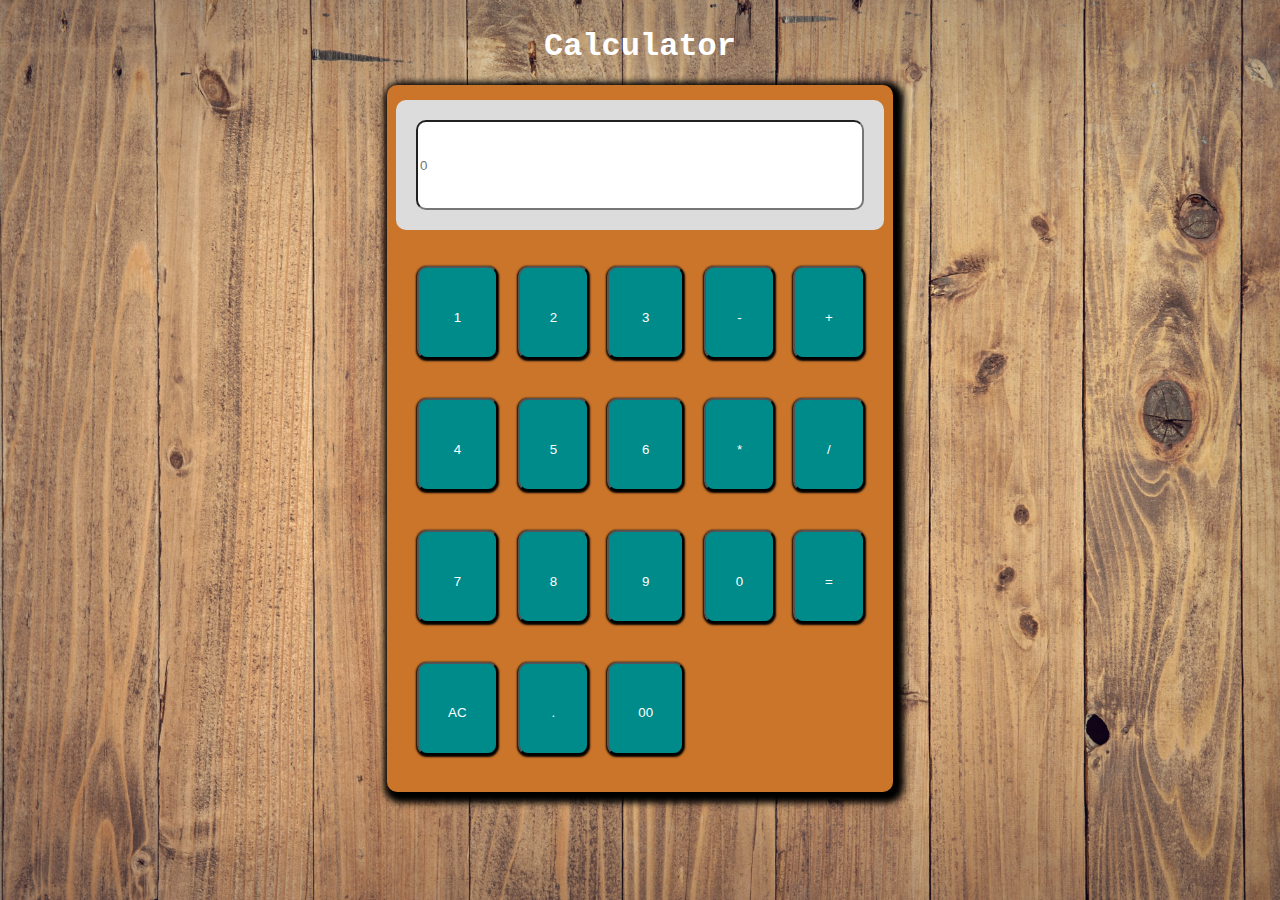
<file: index.html>
<html lang="en">
<head>
    <meta charset="UTF-8">
    <meta name="viewport" content="width=device-width, initial-scale=1.0">
    <link rel="stylesheet" href="index1.css">
    <title>Document</title>
</head>
<body>
                <h1> Calculator</h1>
                <div class="container">
                    <div class="result ">
                        <input type="text" class="screen"  id="digit" value="" placeholder="0">

                         </div>
                         <div class="keys">

                            <div class="grid">
                                
                                    <button class="item" type="button" value="1" onclick="dis('1')">1</button>
                                    <button class="item"  type="button" value="2" onclick="dis('2')">2</button>
                                    <button class="item" type="button"  value="3" onclick="dis('3')">3</button>
                                    <button class="item" type="button"  value="-" onclick="dis('-')">-</button>
                                    <button class="item" type="button"  value="+" onclick="dis('+')">+</button>
                                    <button class="item" type="button"  value="4" onclick="dis('4')">4</button>
                                    <button class="item" type="button"  value="5" onclick="dis('5')">5</button>
                                    <button class="item" type="button"  value="6" onclick="dis('6')">6</button>
                                    <button class="item" type="button"  value="*" onclick="dis('*')">*</button>
                                    <button class="item" type="button"  value="/" onclick="dis('/')">/</button>
                                    <button class="item" type="button"  value="7" onclick="dis('7')">7</button>
                                    <button class="item" type="button"  value="8" onclick="dis('8')">8</button>
                                    <button class="item" type="button"  value="9" onclick="dis('9')">9</button>
                                    <button class="item" type="button"  value="0" onclick="dis('0')">0</button>
                                    <button class="item" type="button"  value="=" onclick="result()">=</button>
                                    <button class="item" type="button"  value="AC" onclick="clr()">AC</button>
                                    <button class="item" type="button"  value="." onclick="dis('.')">.</button>
                                    <button class="item" type="button"  value="00" onclick="dis('00')">00</button>




                                   

                                

                            </div>


                         </div>


                </div>
                <script>
                    //function for displaying values------
                    function dis(val)
                    {
                    document.getElementById("digit").value+=val
                     }
                    //function for   result----
                    function result()
                    {
                    var x = document.getElementById("digit").value
                    var y = eval(x) // function in javascript arithmetic operation
                    document.getElementById("digit").value = y
                    }
                    //function for  display clear
                    function clr()
                    {
                    document.getElementById("digit").value =""
                    }
                    </script>
                     <!------javascript end------------->
                    
    
</body>
</html>
</file>
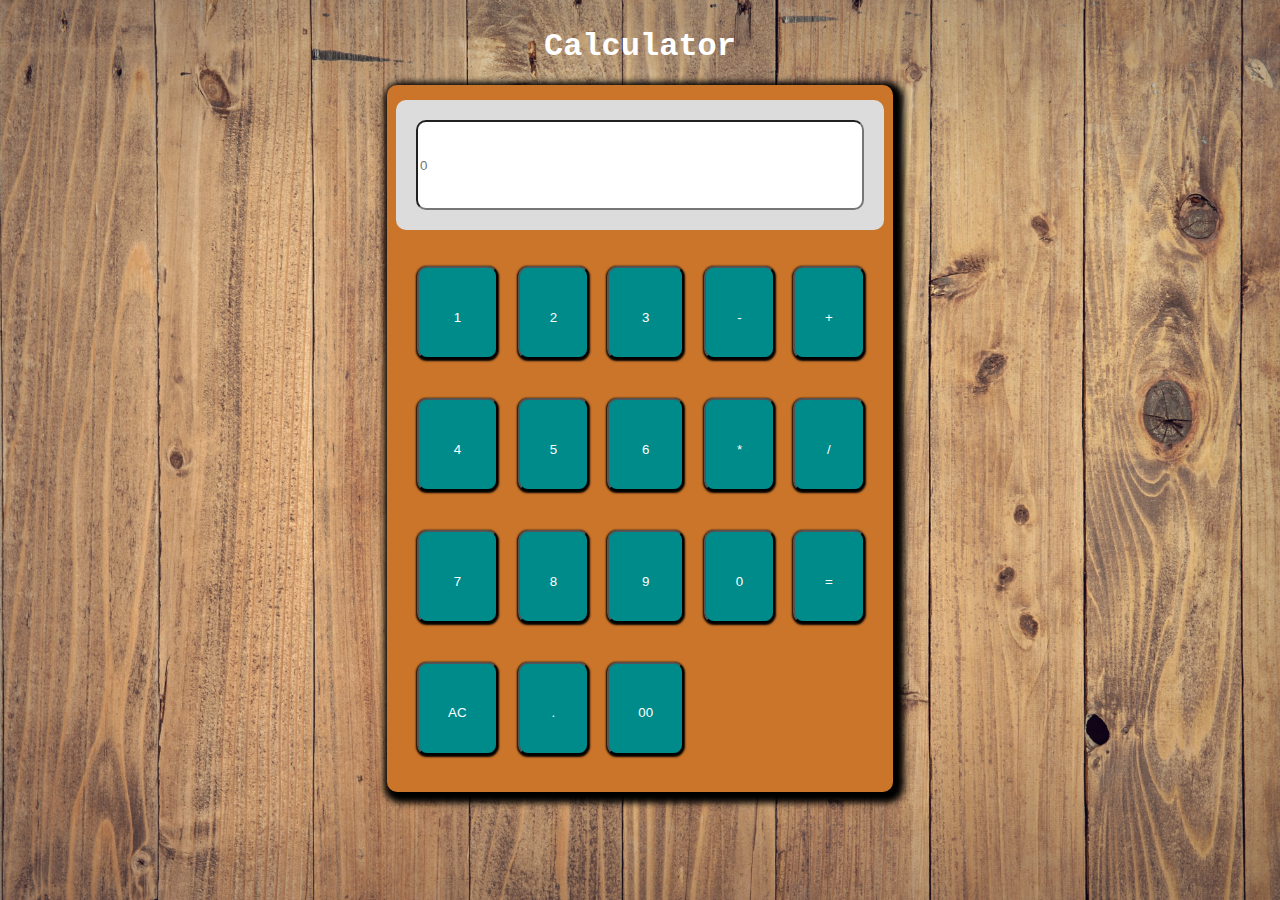
<file: index1.html>
<html lang="en">
<head>
    <meta charset="UTF-8">
    <meta name="viewport" content="width=device-width, initial-scale=1.0">
    <link rel="stylesheet" href="index1.css">
    <title>Document</title>
</head>
<body>
                <h1> Calculator</h1>
                <div class="container">
                    <div class="result ">
                        <input type="text" class="screen"  id="digit" value="" placeholder="0">

                         </div>
                         <div class="keys">

                            <div class="grid">
                                
                                    <button class="item" type="button" value="1" onclick="dis('1')">1</button>
                                    <button class="item"  type="button" value="2" onclick="dis('2')">2</button>
                                    <button class="item" type="button"  value="3" onclick="dis('3')">3</button>
                                    <button class="item" type="button"  value="-" onclick="dis('-')">-</button>
                                    <button class="item" type="button"  value="+" onclick="dis('+')">+</button>
                                    <button class="item" type="button"  value="4" onclick="dis('4')">4</button>
                                    <button class="item" type="button"  value="5" onclick="dis('5')">5</button>
                                    <button class="item" type="button"  value="6" onclick="dis('6')">6</button>
                                    <button class="item" type="button"  value="*" onclick="dis('*')">*</button>
                                    <button class="item" type="button"  value="/" onclick="dis('/')">/</button>
                                    <button class="item" type="button"  value="7" onclick="dis('7')">7</button>
                                    <button class="item" type="button"  value="8" onclick="dis('8')">8</button>
                                    <button class="item" type="button"  value="9" onclick="dis('9')">9</button>
                                    <button class="item" type="button"  value="0" onclick="dis('0')">0</button>
                                    <button class="item" type="button"  value="=" onclick="result()">=</button>
                                    <button class="item" type="button"  value="AC" onclick="clr()">AC</button>
                                    <button class="item" type="button"  value="." onclick="dis('.')">.</button>
                                    <button class="item" type="button"  value="00" onclick="dis('00')">00</button>




                                   

                                

                            </div>


                         </div>


                </div>
                <script>
                    //function for displaying values------
                    function dis(val)
                    {
                    document.getElementById("digit").value+=val
                     }
                    //function for   result----
                    function result()
                    {
                    var x = document.getElementById("digit").value
                    var y = eval(x) // function in javascript arithmetic operation
                    document.getElementById("digit").value = y
                    }
                    //function for  display clear
                    function clr()
                    {
                    document.getElementById("digit").value =""
                    }
                    </script>
                     <!------javascript end------------->
                    
    
</body>
</html>
</file>
<file: index1.css>
body{

background-image: url(ng2.jpg);
background-size: cover;
background-repeat: no-repeat;

}

h1{
    display: flex;
    justify-content: center;
    align-items: center;
    margin: auto;
    padding: 20px;
    color: white;
    font-family: 'Courier New', Courier, monospace;
    

}
.container{
    width: 40%;
    height: 80%;
    display: flex;
    flex-direction: column;
    align-items: center;
    margin: auto;
    background-color: rgb(202, 117, 42);
    border-radius: 10px;
    box-shadow: 4px 4px 6px 7px black;

}
.result{
    width: 35%;
    height: 10%;
    display:flex;
    position: absolute;
    padding: 20px;
    margin-top: 15px;
    background-color: gainsboro;
    border-radius: 10px; 
    
}
.result input{
    width: 100%;
    border-radius: 10px;
}
.keys{
    width: 100%;
    margin-top: 30%;
    
    border-radius: 10px;
    height: 80%;
    
    
}
.grid{
    display: grid;
    grid-template-columns: auto auto auto auto auto;
    background-color: rgb(202, 117, 42);
    padding: 10px;
    height: 95%;
    align-items: center;
    text-align: center;
    padding-left: 30px;
    border-radius: 10px;
    
}
.item{
    background-color:darkcyan;
    color: white;
    width: 80%;
    height: 70%;
    padding-top: 10px;
    box-shadow: 0px 1px 2px 1px black;
    border-radius: 10px;

}
.item:hover{
    cursor: pointer;
    background-color: white;
    color: darkcyan;
    font-weight: bold;

}
</file>
